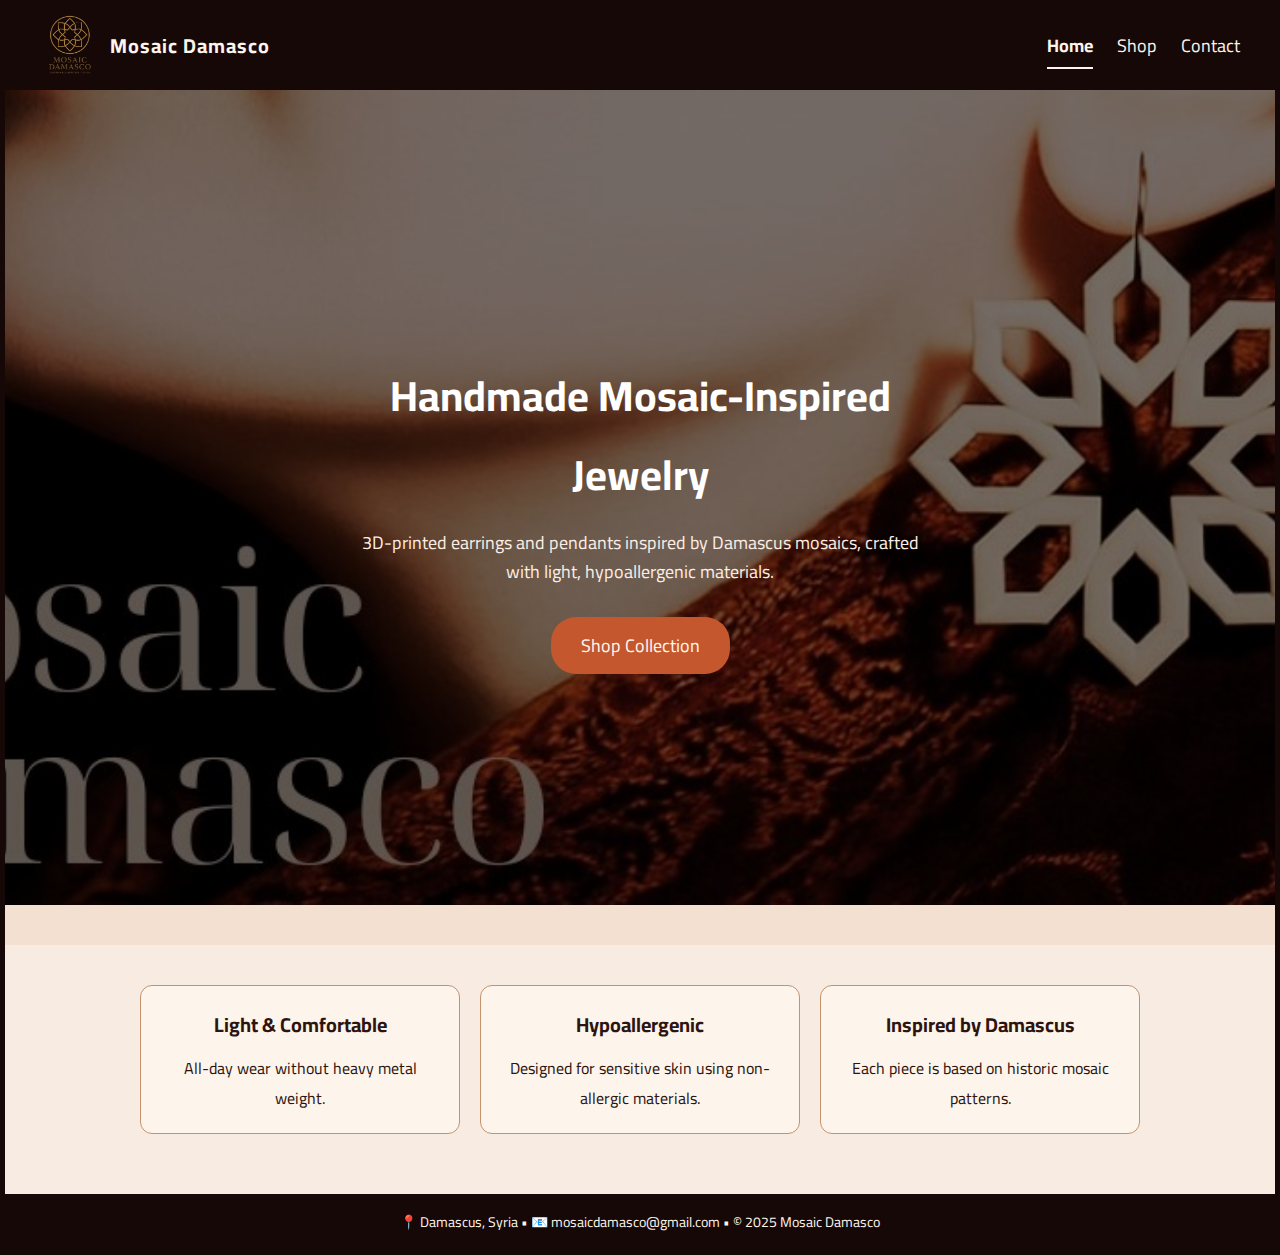
<file: index.html>
<!DOCTYPE html>
<html lang="en">
<head>
    <meta charset="UTF-8">
    <meta name="viewport" content="width=device-width, initial-scale=1.0">
    <title>Mosaic Damasco | Home</title>

    <!-- Google Font -->
    <link rel="preconnect" href="https://fonts.gstatic.com">
    <link href="https://fonts.googleapis.com/css2?family=Cairo:wght@300;400;600;700&display=swap" rel="stylesheet">

    <!-- Main stylesheet -->
    <link rel="stylesheet" href="styles.css">
</head>
<body>

    <!-- Header -->
    <header class="header">
        <div class="logo">
            <img src="images/mosaic-damasco-logo.png" alt="Mosaic Damasco logo">
            <span class="brand-name">Mosaic Damasco</span>
        </div>

        <nav class="nav">
            <a href="index.html" class="active">Home</a>
            <a href="shop.html">Shop</a>
            <a href="contact.html">Contact</a>
        </nav>
    </header>

    <!-- Hero Section -->
    <section class="hero">
        <div class="overlay"></div>

        <div class="content">
            <h1>Handmade Mosaic-Inspired Jewelry</h1>
            <p>
                3D-printed earrings and pendants inspired by Damascus mosaics,
                crafted with light, hypoallergenic materials.
            </p>
            <a href="shop.html" class="btn-primary">Shop Collection</a>
        </div>
    </section>

    <!-- Highlight section -->
    <section class="highlight">
        <div class="highlight-item">
            <h2>Light & Comfortable</h2>
            <p>All-day wear without heavy metal weight.</p>
        </div>
        <div class="highlight-item">
            <h2>Hypoallergenic</h2>
            <p>Designed for sensitive skin using non-allergic materials.</p>
        </div>
        <div class="highlight-item">
            <h2>Inspired by Damascus</h2>
            <p>Each piece is based on historic mosaic patterns.</p>
        </div>
    </section>

    <footer class="main-footer">
        📍 Damascus, Syria • 📧 mosaicdamasco@gmail.com • © 2025 Mosaic Damasco
    </footer>

</body>
</html>
</file>
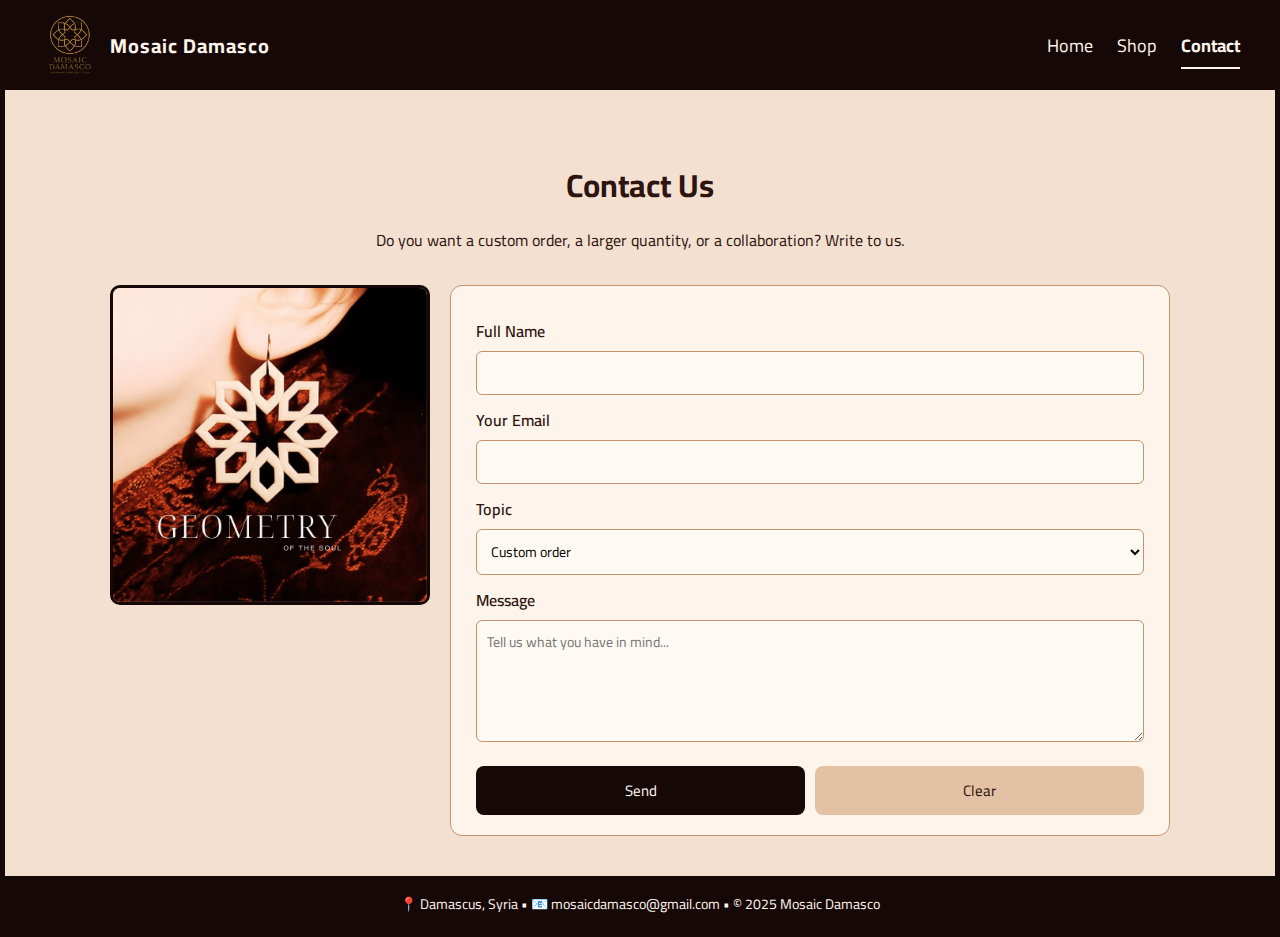
<file: contact.html>
<!DOCTYPE html>
<html lang="en">
<head>
    <meta charset="UTF-8">
    <meta name="viewport" content="width=device-width, initial-scale=1.0">
    <title>Mosaic Damasco | Contact</title>

    <!-- Google Font -->
    <link rel="preconnect" href="https://fonts.gstatic.com">
    <link href="https://fonts.googleapis.com/css2?family=Cairo:wght@300;400;600;700&display=swap" rel="stylesheet">

    <!-- Main stylesheet -->
    <link rel="stylesheet" href="styles.css">
</head>
<body>

    <!-- Header -->
    <header class="header">
        <div class="logo">
            <img src="images/mosaic-damasco-logo.png" alt="Mosaic Damasco logo">
            <span class="brand-name">Mosaic Damasco</span>
        </div>

        <nav class="nav">
            <a href="index.html">Home</a>
            <a href="shop.html">Shop</a>
            <a href="contact.html" class="active">Contact</a>
        </nav>
    </header>

    <section class="page-header">
        <h1>Contact Us</h1>
        <p>Do you want a custom order, a larger quantity, or a collaboration? Write to us.</p>
    </section>

    <section class="contact-section">

        <img src="images/contact-mosaic.jpg" class="contact-image" alt="Mosaic Damasco contact">

        <form action="thankyou.html" method="post" class="contact-form">
            <label for="name">Full Name</label>
            <input type="text" id="name" name="fullname" required>

            <label for="email">Your Email</label>
            <input type="email" id="email" name="email" required>

            <label for="topic">Topic</label>
            <select id="topic" name="topic">
                <option value="custom-order">Custom order</option>
                <option value="wholesale">Wholesale / shops</option>
                <option value="collaboration">Collaboration</option>
                <option value="other">Other</option>
            </select>

            <label for="message">Message</label>
            <textarea id="message" name="message" rows="4"
                placeholder="Tell us what you have in mind..."></textarea>

            <div class="form-buttons">
                <button type="submit">Send</button>
                <button type="reset" class="btn-secondary">Clear</button>
            </div>
        </form>
    </section>

    <footer class="main-footer">
        📍 Damascus, Syria • 📧 mosaicdamasco@gmail.com • © 2025 Mosaic Damasco
    </footer>

</body>
</html>
</file>
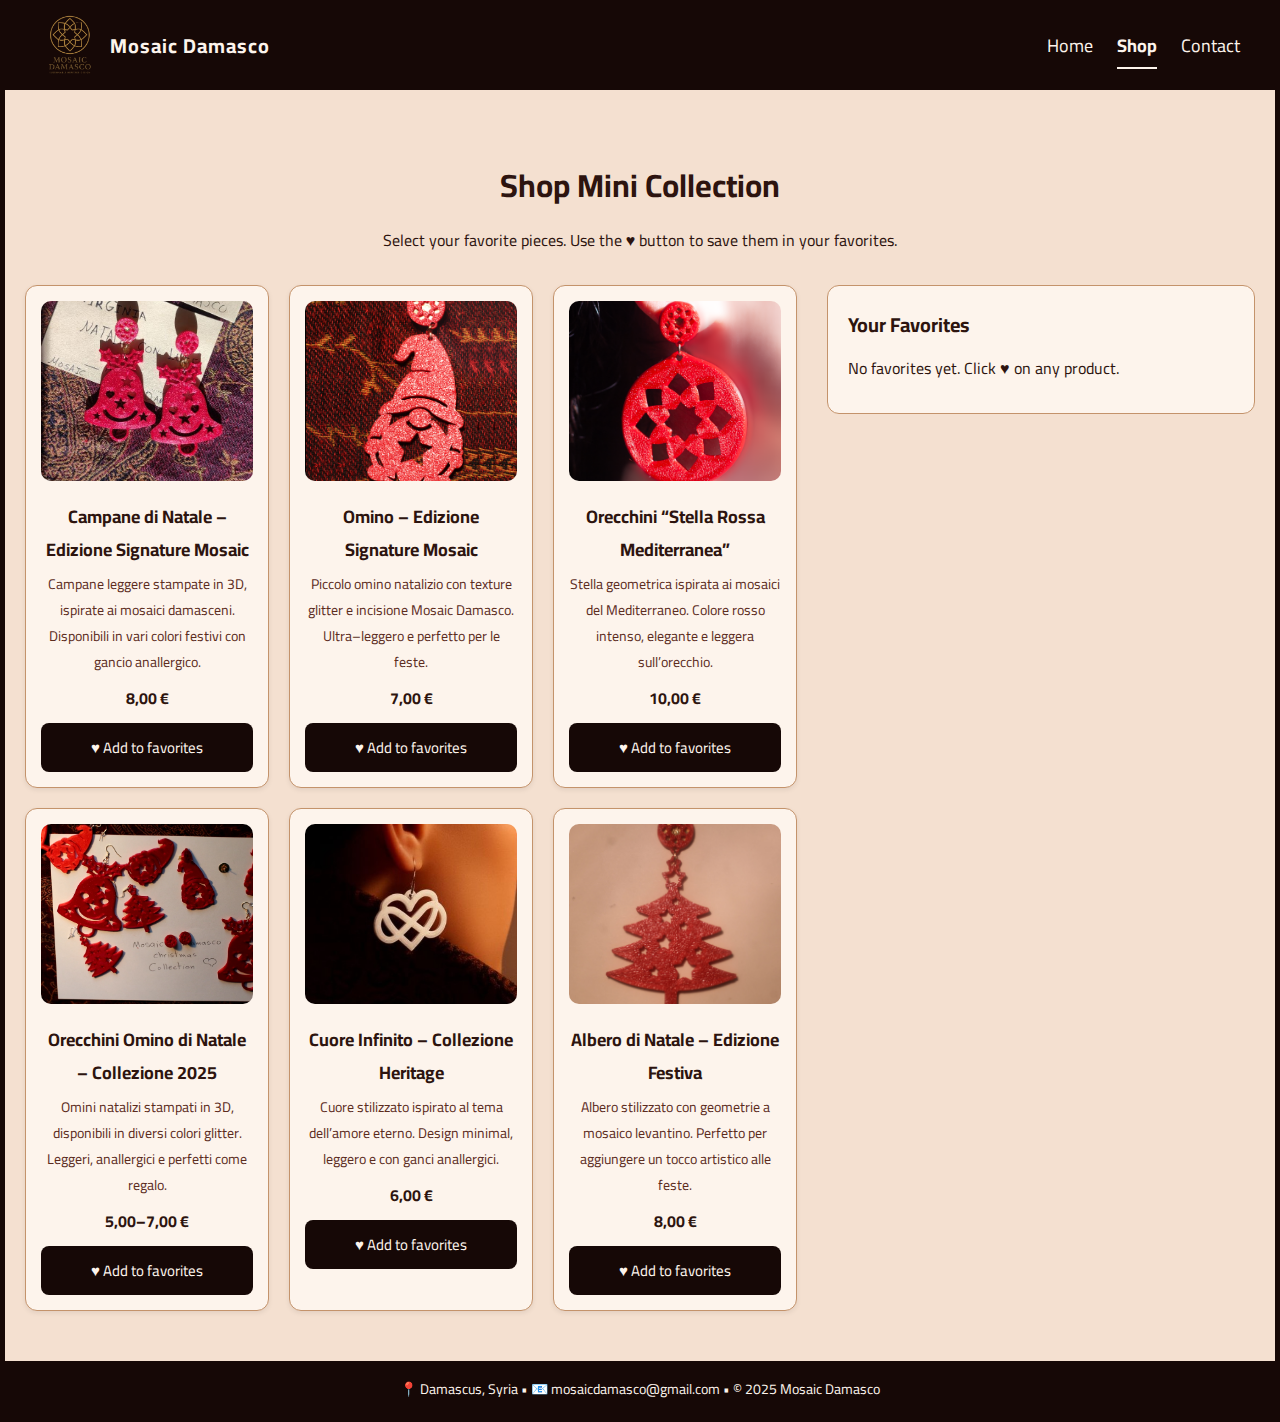
<file: shop.html>
<!DOCTYPE html>
<html lang="en">
<head>
    <meta charset="UTF-8">
    <meta name="viewport" content="width=device-width, initial-scale=1.0">
    <title>Mosaic Damasco | Shop</title>

    <!-- Google Font -->
    <link rel="preconnect" href="https://fonts.gstatic.com">
    <link href="https://fonts.googleapis.com/css2?family=Cairo:wght@300;400;600;700&display=swap" rel="stylesheet">

    <!-- Main stylesheet -->
    <link rel="stylesheet" href="styles.css">
</head>
<body>

    <!-- Header -->
    <header class="header">
        <div class="logo">
            <img src="images/mosaic-damasco-logo.png" alt="Mosaic Damasco logo">
            <span class="brand-name">Mosaic Damasco</span>
        </div>

        <nav class="nav">
            <a href="index.html">Home</a>
            <a href="shop.html" class="active">Shop</a>
            <a href="contact.html">Contact</a>
        </nav>
    </header>

    <!-- Page header -->
    <section class="page-header">
        <h1>Shop Mini Collection</h1>
        <p>Select your favorite pieces. Use the ♥ button to save them in your favorites.</p>
    </section>

    <!-- Shop content -->
    <section class="products-container">

        <!-- Product grid -->
        <div class="products-grid">

            <!-- Product 1 -->
            <article class="product-card" data-id="campane-signature">
                <img src="images/campane-di-natale.jpg" alt="Campane di Natale – Edizione Signature Mosaic">
                <h3>Campane di Natale – Edizione Signature Mosaic</h3>
                <p class="product-desc">
                    Campane leggere stampate in 3D, ispirate ai mosaici damasceni. Disponibili in vari colori
                    festivi con gancio anallergico.
                </p>
                <p class="product-price">8,00 €</p>
                <button class="favorite-btn">♥ Add to favorites</button>
            </article>

            <!-- Product 2 -->
            <article class="product-card" data-id="omino-signature">
                <img src="images/omino-signature.jpg" alt="Omino – Edizione Signature Mosaic">
                <h3>Omino – Edizione Signature Mosaic</h3>
                <p class="product-desc">
                    Piccolo omino natalizio con texture glitter e incisione Mosaic Damasco. Ultra–leggero
                    e perfetto per le feste.
                </p>
                <p class="product-price">7,00 €</p>
                <button class="favorite-btn">♥ Add to favorites</button>
            </article>

            <!-- Product 3 -->
            <article class="product-card" data-id="stella-rossa-mediterranea">
                <img src="images/stella-rossa-mediterranea.jpg" alt="Orecchini “Stella Rossa Mediterranea”">
                <h3>Orecchini “Stella Rossa Mediterranea”</h3>
                <p class="product-desc">
                    Stella geometrica ispirata ai mosaici del Mediterraneo. Colore rosso intenso, elegante
                    e leggera sull’orecchio.
                </p>
                <p class="product-price">10,00 €</p>
                <button class="favorite-btn">♥ Add to favorites</button>
            </article>

            <!-- Product 4 -->
            <article class="product-card" data-id="omino-di-natale-2025">
                <img src="images/omino-di-natale-2025.jpg" alt="Orecchini Omino di Natale – Collezione 2025">
                <h3>Orecchini Omino di Natale – Collezione 2025</h3>
                <p class="product-desc">
                    Omini natalizi stampati in 3D, disponibili in diversi colori glitter. Leggeri,
                    anallergici e perfetti come regalo.
                </p>
                <p class="product-price">5,00–7,00 €</p>
                <button class="favorite-btn">♥ Add to favorites</button>
            </article>

            <!-- Product 5 -->
            <article class="product-card" data-id="cuore-infinito-heritage">
                <img src="images/cuore-infinito.jpg" alt="Cuore Infinito – Collezione Heritage">
                <h3>Cuore Infinito – Collezione Heritage</h3>
                <p class="product-desc">
                    Cuore stilizzato ispirato al tema dell’amore eterno. Design minimal, leggero e con
                    ganci anallergici.
                </p>
                <p class="product-price">6,00 €</p>
                <button class="favorite-btn">♥ Add to favorites</button>
            </article>

            <!-- Product 6 -->
            <article class="product-card" data-id="albero-di-natale-festiva">
                <img src="images/albero-di-natale.jpg" alt="Albero di Natale – Edizione Festiva">
                <h3>Albero di Natale – Edizione Festiva</h3>
                <p class="product-desc">
                    Albero stilizzato con geometrie a mosaico levantino. Perfetto per aggiungere un tocco
                    artistico alle feste.
                </p>
                <p class="product-price">8,00 €</p>
                <button class="favorite-btn">♥ Add to favorites</button>
            </article>

        </div>

        <!-- Favorites sidebar -->
        <aside class="favorites-panel">
            <h2>Your Favorites</h2>
            <p id="favorites-empty">No favorites yet. Click ♥ on any product.</p>
            <ul id="favorites-list"></ul>
        </aside>

    </section>

    <!-- Footer -->
    <footer class="main-footer">
        📍 Damascus, Syria • 📧 mosaicdamasco@gmail.com • © 2025 Mosaic Damasco
    </footer>

    <!-- JavaScript: favorites system -->
    <script>
        const FAVORITES_KEY = 'mosaic_damasco_favorites';
        const favoriteButtons = document.querySelectorAll('.favorite-btn');
        const favoritesList = document.getElementById('favorites-list');
        const favoritesEmpty = document.getElementById('favorites-empty');

        function loadFavorites() {
            const saved = localStorage.getItem(FAVORITES_KEY);
            return saved ? JSON.parse(saved) : [];
        }

        function saveFavorites(favs) {
            localStorage.setItem(FAVORITES_KEY, JSON.stringify(favs));
        }

        function renderFavorites() {
            const favs = loadFavorites();
            favoritesList.innerHTML = '';

            if (favs.length === 0) {
                favoritesEmpty.style.display = 'block';
                return;
            }

            favoritesEmpty.style.display = 'none';

            favs.forEach(item => {
                const li = document.createElement('li');
                li.textContent = item.name + ' – ' + item.price;
                favoritesList.appendChild(li);
            });
        }

        function setInitialButtonStates() {
            const favs = loadFavorites();

            favoriteButtons.forEach(btn => {
                const card = btn.closest('.product-card');
                const id = card.getAttribute('data-id');
                const found = favs.find(f => f.id === id);

                if (found) {
                    btn.classList.add('is-favorite');
                    btn.textContent = '♥ In favorites';
                }
            });
        }

        favoriteButtons.forEach(btn => {
            btn.addEventListener('click', () => {
                const card = btn.closest('.product-card');
                const id = card.getAttribute('data-id');
                const name = card.querySelector('h3').textContent;
                const price = card.querySelector('.product-price').textContent;

                let favs = loadFavorites();
                const existingIndex = favs.findIndex(f => f.id === id);

                if (existingIndex >= 0) {
                    // remove from favorites
                    favs.splice(existingIndex, 1);
                    btn.classList.remove('is-favorite');
                    btn.textContent = '♥ Add to favorites';
                } else {
                    // add to favorites
                    favs.push({ id, name, price });
                    btn.classList.add('is-favorite');
                    btn.textContent = '♥ In favorites';
                }

                saveFavorites(favs);
                renderFavorites();
            });
        });

        // initial render
        renderFavorites();
        setInitialButtonStates();
    </script>

</body>
</html>
</file>
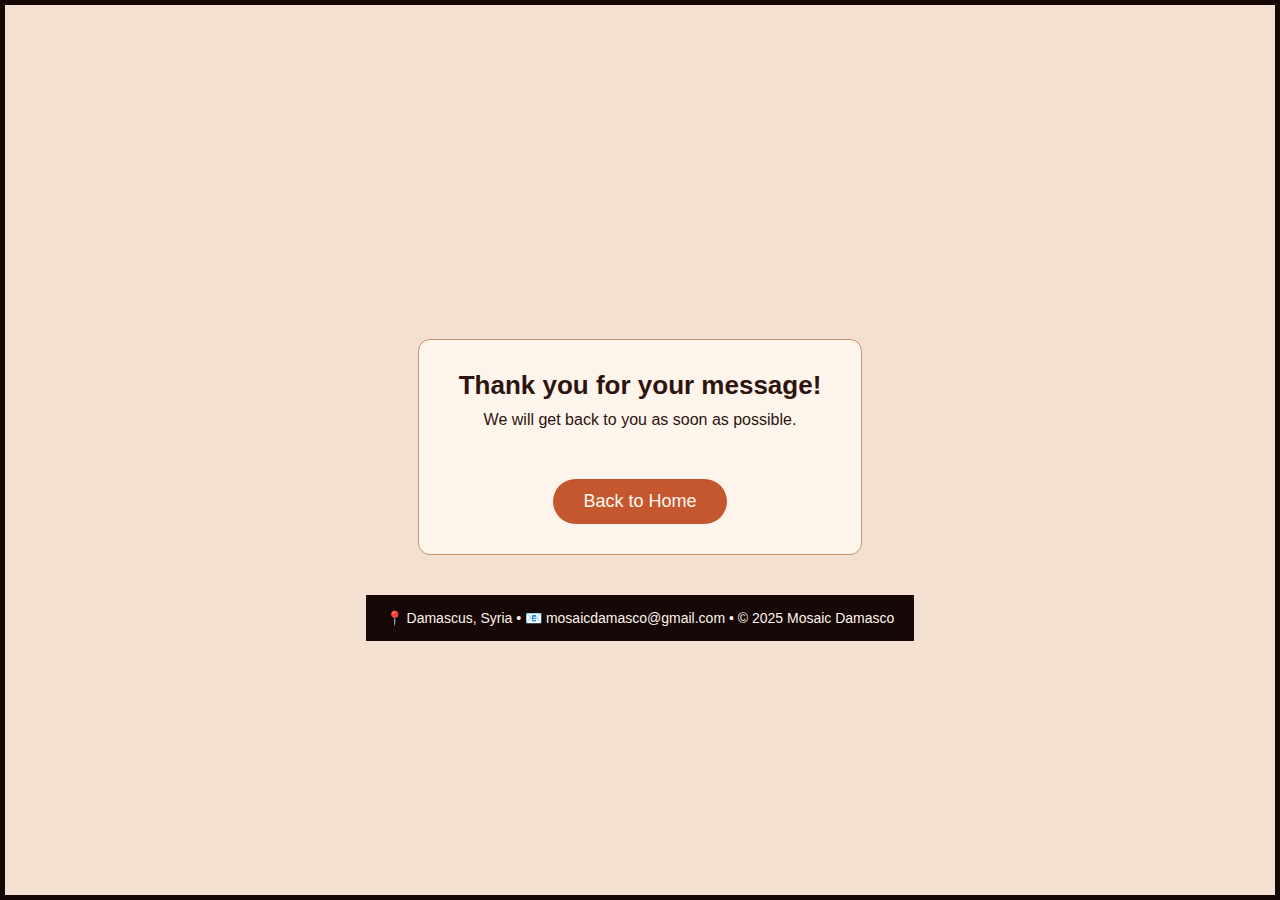
<file: thankyou.html>
<!DOCTYPE html>
<html lang="en">
<head>
    <meta charset="UTF-8">
    <meta name="viewport" content="width=device-width, initial-scale=1.0">
    <title>Thank You | Mosaic Damasco</title>
    <link rel="stylesheet" href="styles.css">
</head>
<body class="thankyou-body">

    <div class="thankyou-box">
        <h1>Thank you for your message!</h1>
        <p>We will get back to you as soon as possible.</p>
        <a href="index.html" class="btn-primary">Back to Home</a>
    </div>

    <footer class="main-footer">
        📍 Damascus, Syria • 📧 mosaicdamasco@gmail.com • © 2025 Mosaic Damasco
    </footer>

</body>
</html>
</file>
<file: styles.css>
/* Reset & base */
* {
    margin: 0;
    padding: 0;
    box-sizing: border-box;
    font-family: "Cairo", sans-serif;
}

html {
    scroll-behavior: smooth;
}

body {
    background: #F4E0D0;          /* soft peach like skin/scarf */
    color: #2D140F;               /* warm dark brown for text */
    border: 5px solid #160806;    /* deep almost-black brown */
}

/* Header */
.header {
    width: 100%;
    background: #160806;          /* dark background like the photo */
    display: flex;
    align-items: center;
    justify-content: space-between;
    padding: 15px 40px;
    position: fixed;
    top: 0;
    left: 0;
    z-index: 10;
}

.logo {
    display: flex;
    align-items: center;
    gap: 10px;
}

.logo img {
    height: 60px;
    width: 60px;
    object-fit: contain;
}

.brand-name {
    color: #FDF4EC;               /* light cream */
    font-size: 20px;
    font-weight: 700;
    letter-spacing: 0.05em;
}

.nav a {
    position: relative;
    margin-left: 20px;
    text-decoration: none;
    color: #FDF4EC;
    font-size: 18px;
    padding-bottom: 5px;
}

.nav a:hover,
.nav .active,
.nav a.active {
    font-weight: bold;
    border-bottom: 2px solid #FDF4EC;
}

/* Hero */
.hero {
    background-image: url("images/hero-mosaic.jpg");
    background-size: cover;
    background-repeat: no-repeat;
    background-position: center;
    height: 100vh;
    display: flex;
    align-items: center;
    justify-content: center;
    text-align: center;
    position: relative;
    padding-top: 120px;
}

.hero .overlay {
    position: absolute;
    inset: 0;
    background: rgba(0, 0, 0, 0.55);  /* stronger contrast over photo */
    z-index: 1;
}

.hero .content {
    position: relative;
    z-index: 2;
    max-width: 600px;
    padding: 0 20px;
}

.hero h1 {
    font-size: 42px;
    font-weight: 700;
    margin-bottom: 15px;
    color: #FFFFFF;
}

.hero p {
    font-size: 18px;
    line-height: 1.6;
    color: #FBEDE3;                /* warm light text */
}

.btn-primary {
    display: inline-block;
    background-color: #C4572D;     /* burnt orange (lip/scarf tone) */
    color: #FFF7F0;
    border-radius: 25px;
    padding: 12px 30px;
    margin-top: 30px;
    font-size: 18px;
    text-decoration: none;
    transition: 0.15s;
    border: none;
    cursor: pointer;
}

.btn-primary:hover {
    background-color: #E66B35;     /* brighter orange on hover */
    letter-spacing: 1px;
}

/* Highlight section (home) */
.highlight {
    margin-top: 40px;
    padding: 40px 20px 60px;
    display: flex;
    justify-content: center;
    gap: 20px;
    flex-wrap: wrap;
    background: #F8ECE2;           /* light card background */
}

.highlight-item {
    min-width: 220px;
    max-width: 320px;
    background: #FDF4EC;
    border-radius: 12px;
    padding: 20px;
    border: 1px solid #C4936B;     /* warm medium brown */
    text-align: center;
}

.highlight-item h2 {
    margin-bottom: 10px;
    font-size: 20px;
}

/* Page headers (Shop, Contact, etc.) */
.page-header {
    margin-top: 120px;
    text-align: center;
    padding: 30px 20px 10px;
}

.page-header h1 {
    font-size: 32px;
    margin-bottom: 10px;
}

.page-header p {
    font-size: 16px;
}

/* Shop layout */
.products-container {
    display: flex;
    justify-content: center;
    align-items: flex-start;
    gap: 30px;
    padding: 20px;
    margin-bottom: 30px;
    flex-wrap: wrap;
}

/* Product grid */
.products-grid {
    display: grid;
    grid-template-columns: repeat(auto-fit, minmax(210px, 1fr));
    gap: 20px;
    flex: 2;
    min-width: 260px;
}

.product-card {
    background: #FDF4EC;
    border-radius: 12px;
    border: 1px solid #C4936B;
    padding: 15px;
    text-align: center;
    box-shadow: 0 2px 5px rgba(22, 8, 6, 0.08);
}

.product-card img {
    width: 100%;
    height: 180px;
    object-fit: cover;
    border-radius: 10px;
    margin-bottom: 10px;
}

.product-card h3 {
    font-size: 18px;
    margin-bottom: 5px;
}

.product-desc {
    font-size: 14px;
    margin-bottom: 8px;
    color: #5C2C1E;                /* medium warm brown */
}

.product-price {
    font-size: 16px;
    font-weight: 700;
    margin-bottom: 10px;
}

/* Favorite button */
.favorite-btn {
    width: 100%;
    padding: 10px;
    background: #160806;           /* same as header/footer */
    color: #FDF4EC;
    border-radius: 8px;
    border: none;
    font-size: 15px;
    cursor: pointer;
    transition: 0.15s;
}

.favorite-btn:hover {
    background: #C4572D;           /* orange on hover */
}

.favorite-btn.is-favorite {
    background: #C4572D;
}

/* Favorites panel */
.favorites-panel {
    flex: 1;
    min-width: 240px;
    background: #FDF4EC;
    border-radius: 12px;
    padding: 20px;
    border: 1px solid #C4936B;
}

.favorites-panel h2 {
    margin-bottom: 10px;
    font-size: 20px;
}

#favorites-list {
    list-style: none;
    margin-top: 10px;
}

#favorites-list li {
    padding: 8px 0;
    border-bottom: 1px solid #F1D9C6;
    font-size: 14px;
}

/* Contact section */
.contact-section {
    margin: 20px auto 40px;
    padding: 0 20px;
    max-width: 1100px;
    display: flex;
    gap: 20px;
    align-items: flex-start;
    justify-content: center;
    flex-wrap: wrap;
}

.contact-image {
    width: 320px;
    height: 320px;
    object-fit: cover;
    border-radius: 10px;
    border: 3px solid #160806;
}

.contact-form {
    background: #FDF4EC;
    padding: 20px 25px;
    border-radius: 12px;
    border: 1px solid #C4936B;
    flex: 1;
    min-width: 260px;
}

.contact-form label {
    display: block;
    margin: 10px 0 5px;
    font-weight: 600;
    color: #2D140F;
}

.contact-form input,
.contact-form textarea,
.contact-form select {
    width: 100%;
    padding: 8px 10px;
    border-radius: 6px;
    border: 1px solid #C4936B;
    font-size: 14px;
    background: #FFF9F3;
}

.contact-form textarea {
    resize: vertical;
}

.form-buttons {
    display: flex;
    gap: 10px;
    margin-top: 15px;
}

.contact-form button {
    flex: 1;
    padding: 10px;
    border-radius: 8px;
    border: none;
    cursor: pointer;
    font-size: 15px;
}

.contact-form button[type="submit"] {
    background: #160806;
    color: #FDF4EC;
}

.btn-secondary {
    background: #E3C1A4;
    color: #2D140F;
}

/* Thank you page */
.thankyou-body {
    display: flex;
    align-items: center;
    flex-direction: column;
    justify-content: center;
    min-height: 100vh;
    background: #F4E0D0;
    padding-top: 80px;
}

.thankyou-box {
    background: #FDF4EC;
    padding: 30px 40px;
    border-radius: 12px;
    text-align: center;
    border: 1px solid #C4936B;
    margin-bottom: 40px;
}

.thankyou-box h1 {
    margin-bottom: 10px;
    font-size: 26px;
}

.thankyou-box p {
    margin-bottom: 20px;
}

/* Footer */
.main-footer {
    text-align: center;
    padding: 15px 20px;
    background: #160806;
    color: #FDF4EC;
    font-size: 14px;
}

/* Responsive */
@media (max-width: 768px) {

    body {
        border-width: 3px;
    }

    .header {
        padding: 10px 15px;
    }

    .nav a {
        font-size: 14px;
        margin-left: 10px;
    }

    .hero h1 {
        font-size: 28px;
    }

    .hero p {
        font-size: 14px;
    }

    .products-container {
        flex-direction: column;
    }

    .favorites-panel {
        order: -1;
    }

    .contact-section {
        flex-direction: column;
        align-items: center;
    }

    .contact-image {
        width: 260px;
        height: 260px;
    }
}
</file>
